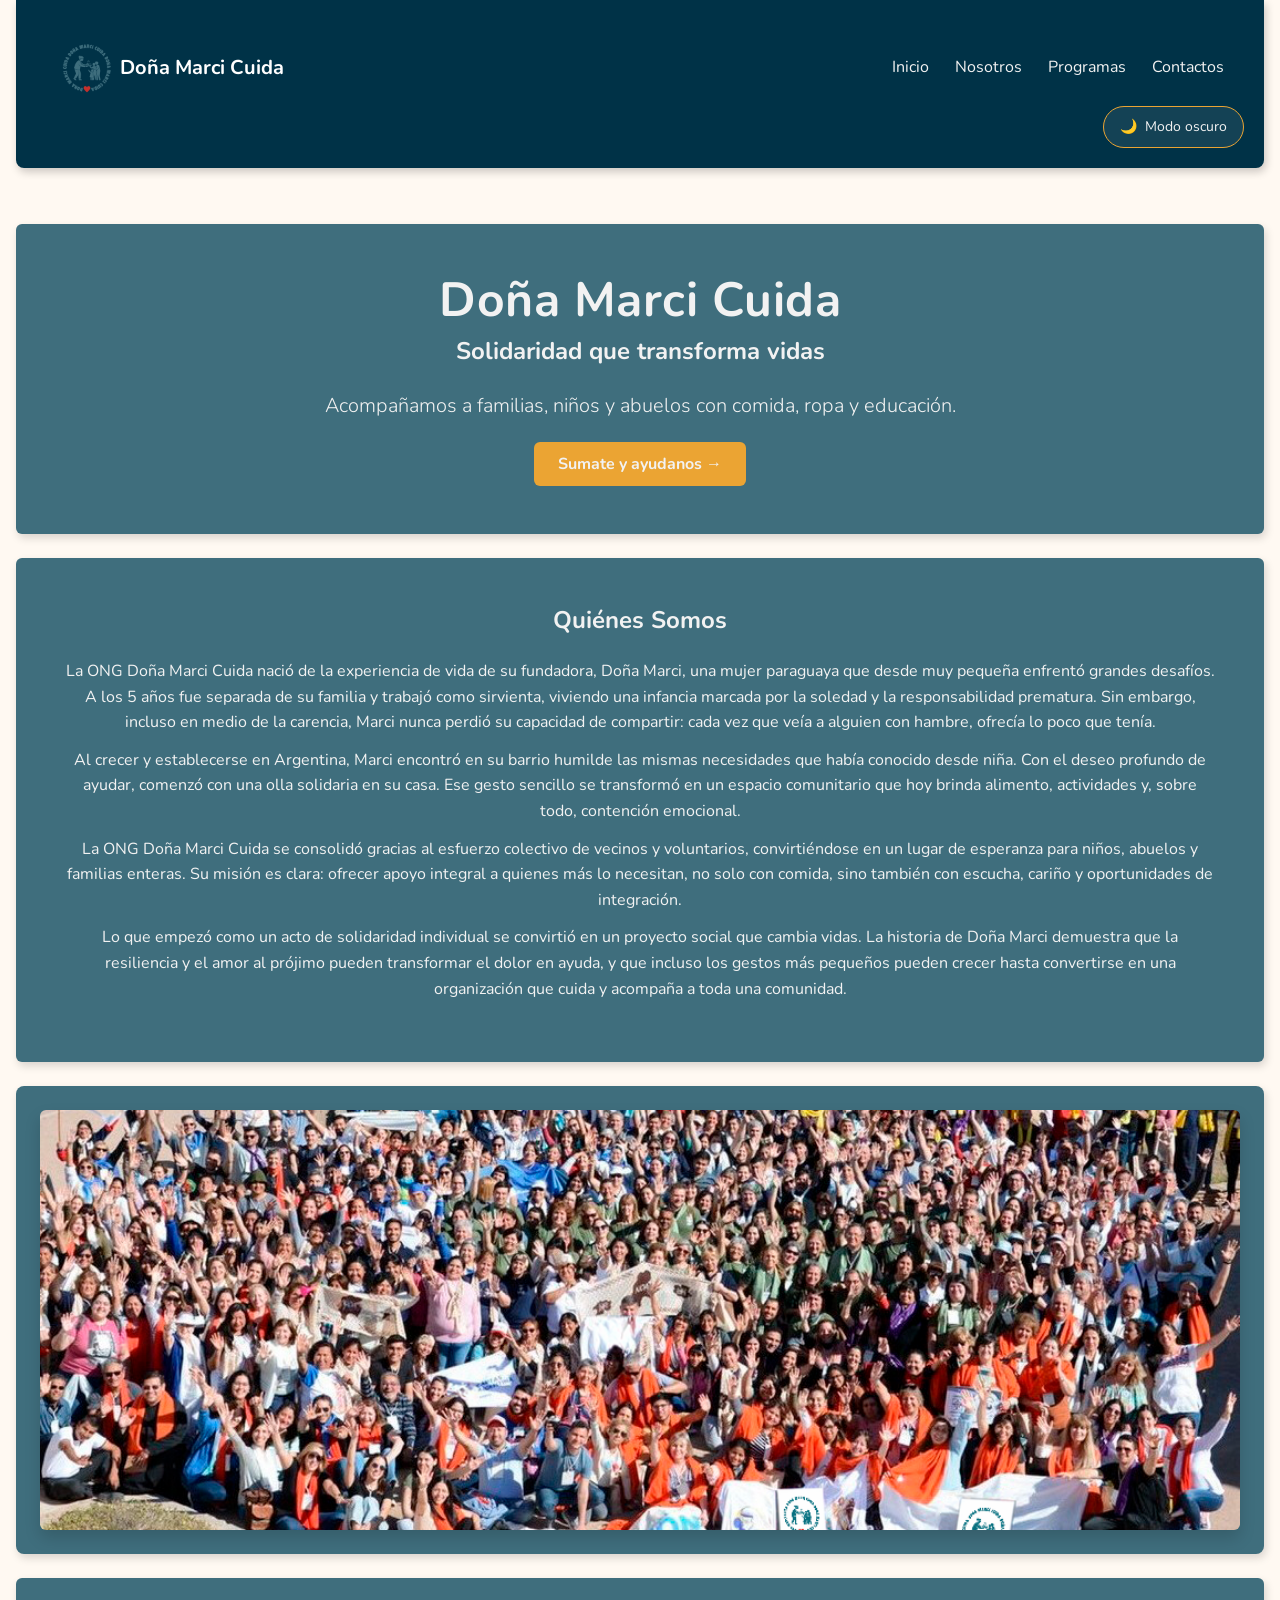
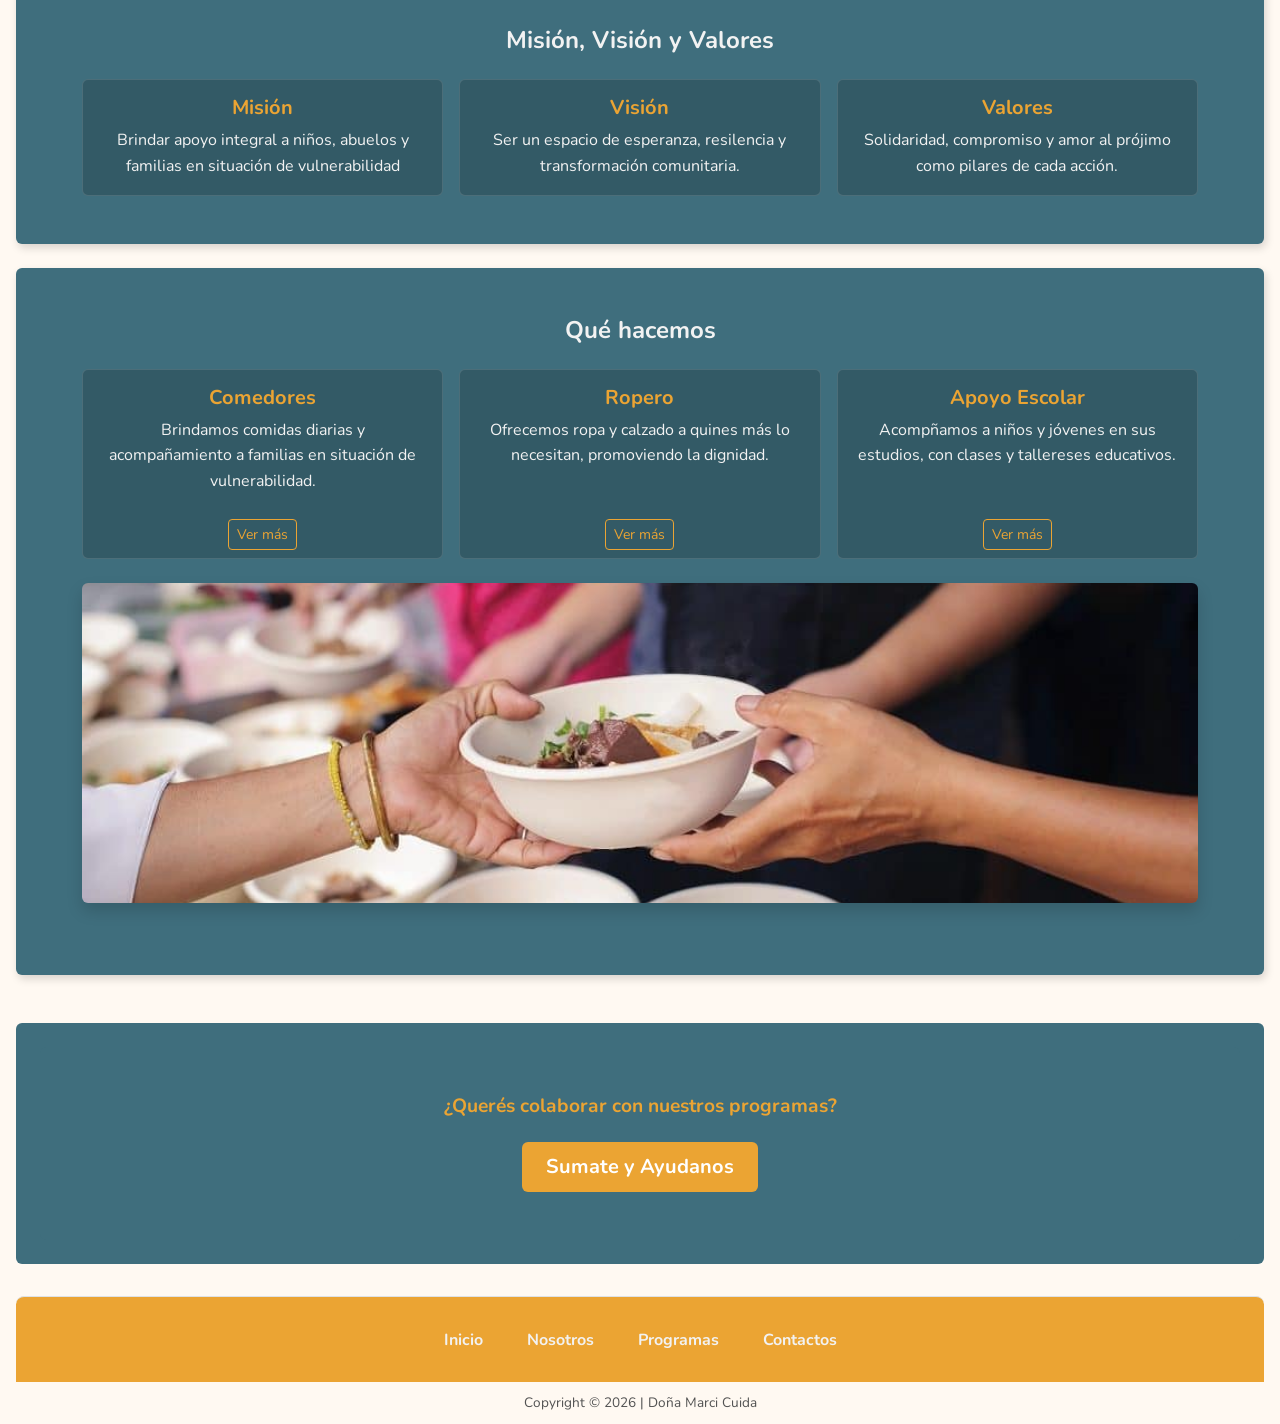
<file: index.html>
<!DOCTYPE html>
<html lang="es">
<head>
    <meta charset="UTF-8">
    <meta name="viewport" content="width=device-width, initial-scale=1.0">
    <title>Doña Marci Cuida</title>
    <link rel="preconnect" href="https://fonts.googleapis.com">
    <link rel="preconnect" href="https://fonts.gstatic.com" crossorigin>
    <link href="https://fonts.googleapis.com/css2?family=Nunito:ital,wght@0,200..1000;1,200..1000&display=swap" rel="stylesheet">
    <link rel="stylesheet" href="https://cdn.jsdelivr.net/npm/bootstrap@5.3.8/dist/css/bootstrap.min.css">
    <link rel="stylesheet" href="estilos/style.css">
</head>
<body>
    <header>
        <nav class="navbar navbar-expand-lg navbar-dark sticky-top">
            <div class="container-fluid">
            <!-- Logo -->
                <a class="navbar-brand d-flex align-items-center" href="index.html">
                <img src="Multimedia/Imagenes/Doña-Marci-Cuida.png" alt="Logo Doña Marci Cuida" width="50" height="50" class="me-2">
                    Doña Marci Cuida
                </a>

                <!-- Botón hamburguesa -->
                <button class="navbar-toggler" type="button" data-bs-toggle="collapse" data-bs-target="#menu" aria-controls="menu" aria-expanded="false" aria-label="Toggle navigation">
                    <span class="navbar-toggler-icon"></span>
                </button>

                <!-- Links del menú -->
                <div class="collapse navbar-collapse" id="menu">
                    <ul class="navbar-nav ms-auto">
                        <li class="nav-item"><a class="nav-link" href="index.html">Inicio</a></li>
                        <li class="nav-item"><a class="nav-link" href="nosotros.html">Nosotros</a></li>
                        <li class="nav-item"><a class="nav-link" href="programas.html">Programas</a></li>
                        <li class="nav-item"><a class="nav-link" href="contacto.html">Contactos</a></li>
                    </ul>
                </div>
            </div>
        </nav>
     <!-- boton modo oscuro -->
        <button id="boton-modo-oscuro" class="btn-tema">
          <span class="icono">🌙</span>
          <span class="texto">Modo oscuro</span>
        </button>   
    </header>


    <main>
        <!-- Banner -->
        <section class="p-5 mb-4 rounded text-center">
            <h1 class="display-5 fw-bold">Doña Marci Cuida </h1>
            <h2>Solidaridad que transforma vidas</h2>
            <p class="lead">Acompañamos a familias, niños y abuelos con comida, ropa y educación.</p>
            <a href="contacto.html" class="btn btn-donar mt-2">Sumate y ayudanos →</a>
        </section>

        <!-- Quienes Somos -->
        <section class="p-5 mb-4 rounded text-center">
            <h2>Quiénes Somos </h2>
            <p>La ONG Doña Marci Cuida nació de la experiencia de vida de su fundadora, Doña Marci, una mujer paraguaya que desde muy pequeña enfrentó grandes desafíos. A los 5 años fue separada de su familia y trabajó como sirvienta, viviendo una infancia marcada por la soledad y la responsabilidad prematura. Sin embargo, incluso en medio de la carencia, Marci nunca perdió su capacidad de compartir: cada vez que veía a alguien con hambre, ofrecía lo poco que tenía.</p>
            <p>Al crecer y establecerse en Argentina, Marci encontró en su barrio humilde las mismas necesidades que había conocido desde niña. Con el deseo profundo de ayudar, comenzó con una olla solidaria en su casa. Ese gesto sencillo se transformó en un espacio comunitario que hoy brinda alimento, actividades y, sobre todo, contención emocional.</p>
            <p>La ONG Doña Marci Cuida se consolidó gracias al esfuerzo colectivo de vecinos y voluntarios, convirtiéndose en un lugar de esperanza para niños, abuelos y familias enteras. Su misión es clara: ofrecer apoyo integral a quienes más lo necesitan, no solo con comida, sino también con escucha, cariño y oportunidades de integración.</p>
            <p>Lo que empezó como un acto de solidaridad individual se convirtió en un proyecto social que cambia vidas. La historia de Doña Marci demuestra que la resiliencia y el amor al prójimo pueden transformar el dolor en ayuda, y que incluso los gestos más pequeños pueden crecer hasta convertirse en una organización que cuida y acompaña a toda una comunidad.</p>
        </section>

        <!-- Imagen de Grupo DMC -->
        <section class="foto-ong text-center my-4">
            <img src="Multimedia/Imagenes/foto-grupal-ong.png" alt="Grupo de la ONG Doña Marci Cuida" class="foto-grupal img-fluid rounded">
        </section>
        
        <!-- Valores -->
        <section class="p-5 mb-4 rounded text-center">
            <h2 class="text-center mb-4">Misión, Visión y Valores</h2>
            <div class="container">
                <div class="row row-cols-1 row-cols-md-3 g-3">
                    <div class="col">
                        <div class="card h-100 card-ong text-center">
                            <div class="card-body">
                                <h3 class="card-title h5">Misión</h3>
                                <p class="card-text">Brindar apoyo integral a niños, abuelos y familias en situación de vulnerabilidad</p>
                            </div>
                        </div>
                    </div>
                    <div class="col">
                        <div class="card h-100 card-ong text-center">
                            <div class="card-body">
                                <h3 class="card-title h5">Visión</h3>
                                <p class="card-text">Ser un espacio de esperanza, resilencia y transformación comunitaria.</p>
                            </div>
                        </div>
                    </div>
                    <div class="col">
                        <div class="card h-100 card-ong text-center">
                            <div class="card-body">
                                <h3 class="card-title h5">Valores</h3>
                                <p class="card-text">Solidaridad, compromiso y amor al prójimo como pilares de cada acción.</p>
                            </div>
                        </div>      
                    </div>
                </div>
            </div>
        </section>

        <!-- Programas -->
        <section class="p-5 mb-4 rounded text-center">
            <h2 class="text-center mb-4">Qué hacemos</h2>
            <div class="container">
                <div class="row row-cols-1 row-cols-md-3 g-3">
                    <div class="col">
                        <div class="card h-100 card-ong text-center">
                            <div class="card-body">
                                <h3 class="card-title h5"> Comedores</h3>
                                <p class="card-text">Brindamos comidas diarias y acompañamiento a familias en situación de vulnerabilidad.</p>
                            </div>
                            <div class="card-footer bg-transparent border-0">
                                <a href="programas.html#comedor" class="btn btn-outline-ong btn-sm">Ver más</a>
                            </div>
                        </div>
                    </div>
                    <div class="col">
                        <div class="card h-100 card-ong text-center">
                            <div class="card-body">
                                <h3 class="card-title h5">Ropero</h3>
                                <p class="card-text">Ofrecemos ropa y calzado a quines más lo necesitan, promoviendo la dignidad.</p>
                            </div>
                            <div class="card-footer bg-transparent border-0">
                                <a href="programas.html#ropero" class="btn btn-outline-ong btn-sm">Ver más</a>
                            </div>
                        </div>
                    </div>
                    <div class="col">
                        <div class="card h-100 card-ong text-center">
                            <div class="card-body">
                                <h3 class="card-title h5">Apoyo Escolar</h3>
                                <p class="card-text">Acompñamos a niños y jóvenes en sus estudios, con clases y tallereses educativos.</p>
                            </div>
                            <div class="card-footer bg-transparent border-0">
                                <a href="programas.html#estudio" class="btn btn-outline-ong btn-sm">Ver más</a>
                            </div>
                        </div>  
                    </div>
                </div>
                <!-- Imagen Comedor DMC -->
                <div class="foto-ong text-center my-4">
                    <img src="Multimedia/Imagenes/comedor-comunitario.jpg.jpeg" alt="Comedor de la ONG" class="foto-comedor img-fluid rounded">
                </div>
            </div>
        </section>
    </main>

    <!-- Aside -->
    <aside class="mb-4 p-4 rounded">
        <div class="aside-texto text-center p-5 rounded bg-dark text-white">
            <h2 class="mb-3 fw-bold">¿Querés colaborar con nuestros programas?</h2>
            <a href="contacto.html" class="btn btn-donar btn-lg fw-bold px-4 mt-2">Sumate y Ayudanos</a>
        </div>
     </aside>

     <!-- Footer -->
    <footer class="text-center py-3 border-top">
         <nav class="mb-2">
            <a href="index.html" class="mx-2">Inicio</a>
            <a href="nosotros.html" class="mx-2">Nosotros</a>
            <a href="programas.html" class="mx-2">Programas</a>
            <a href="contacto.html" class="mx-2" >Contactos</a>
         </nav>
    </footer>
    <address class="mb-0">
        <p class="mb-0">
            Copyright © 2026 | Doña Marci Cuida
        </p>
    </address>
<script src="https://cdn.jsdelivr.net/npm/bootstrap@5.3.8/dist/js/bootstrap.bundle.min.js"></script>
<script src="js/main.js"></script>
</body>
</html>
</file>
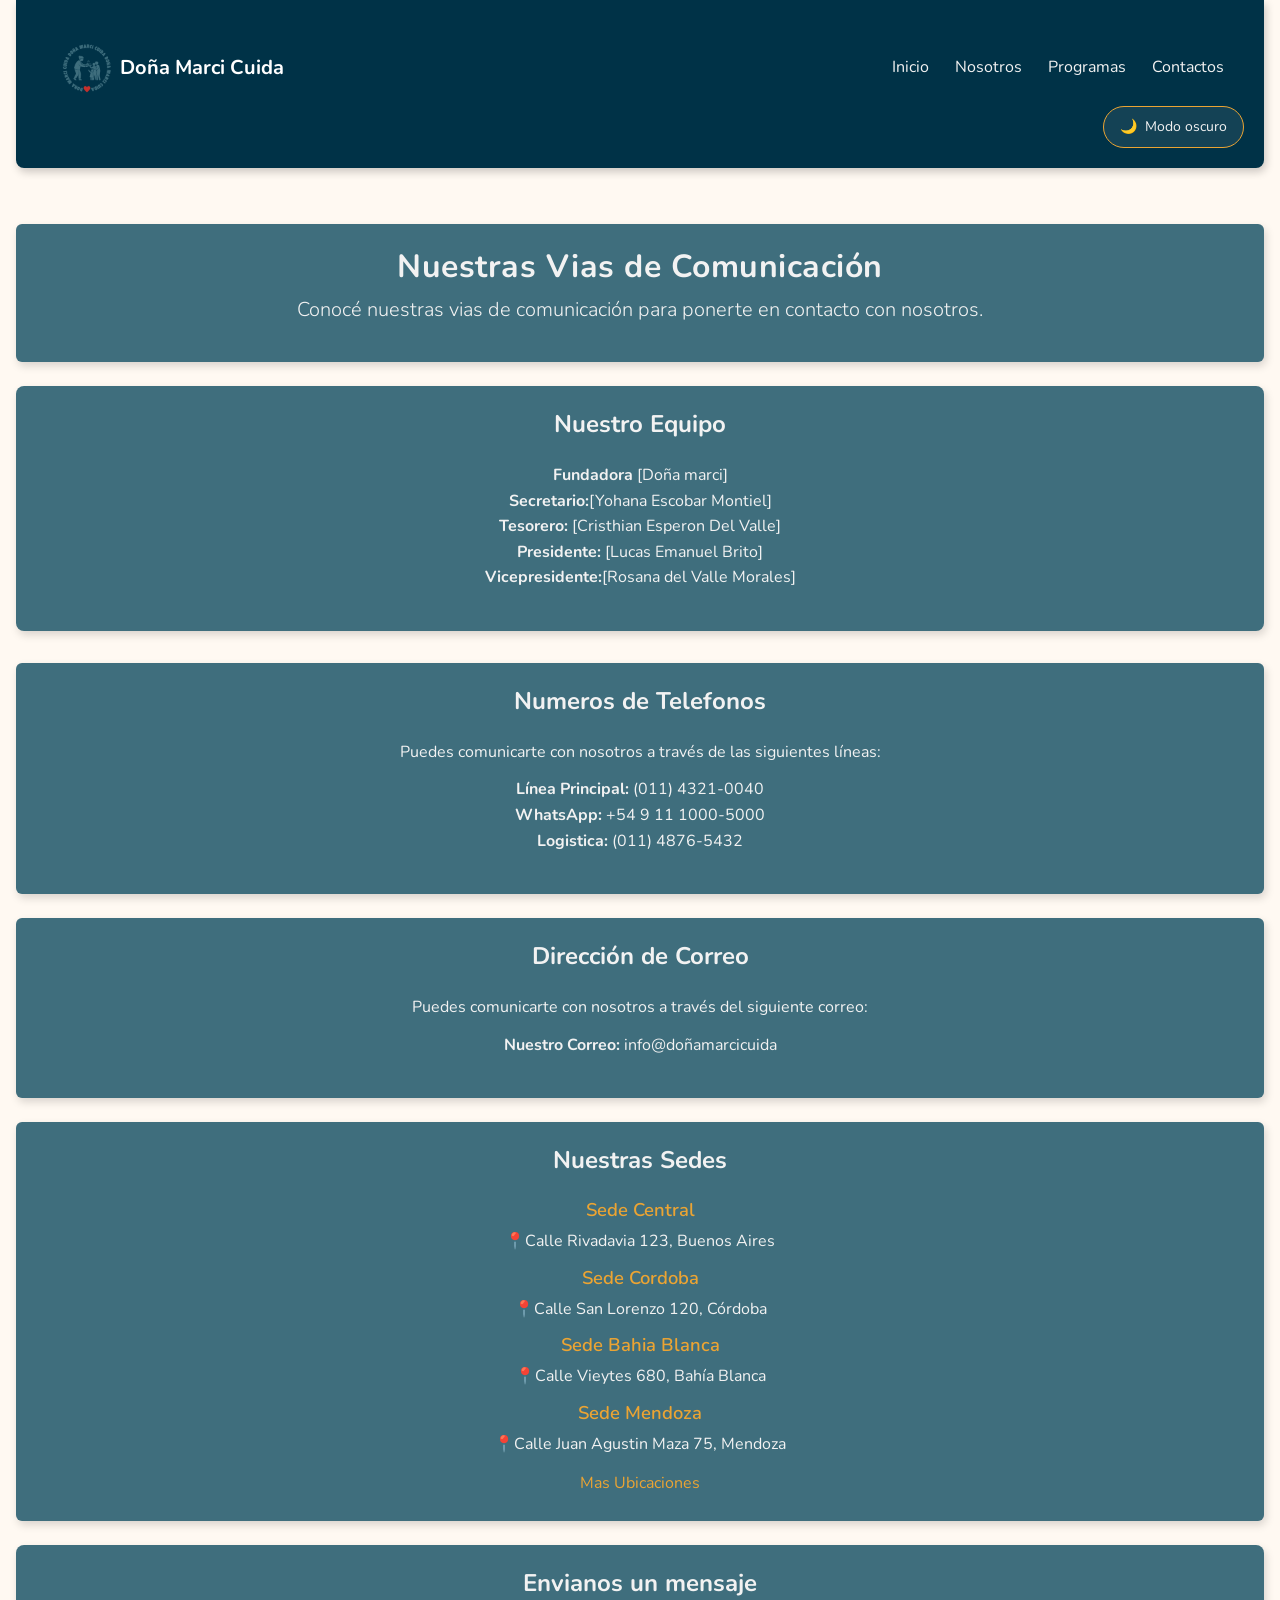
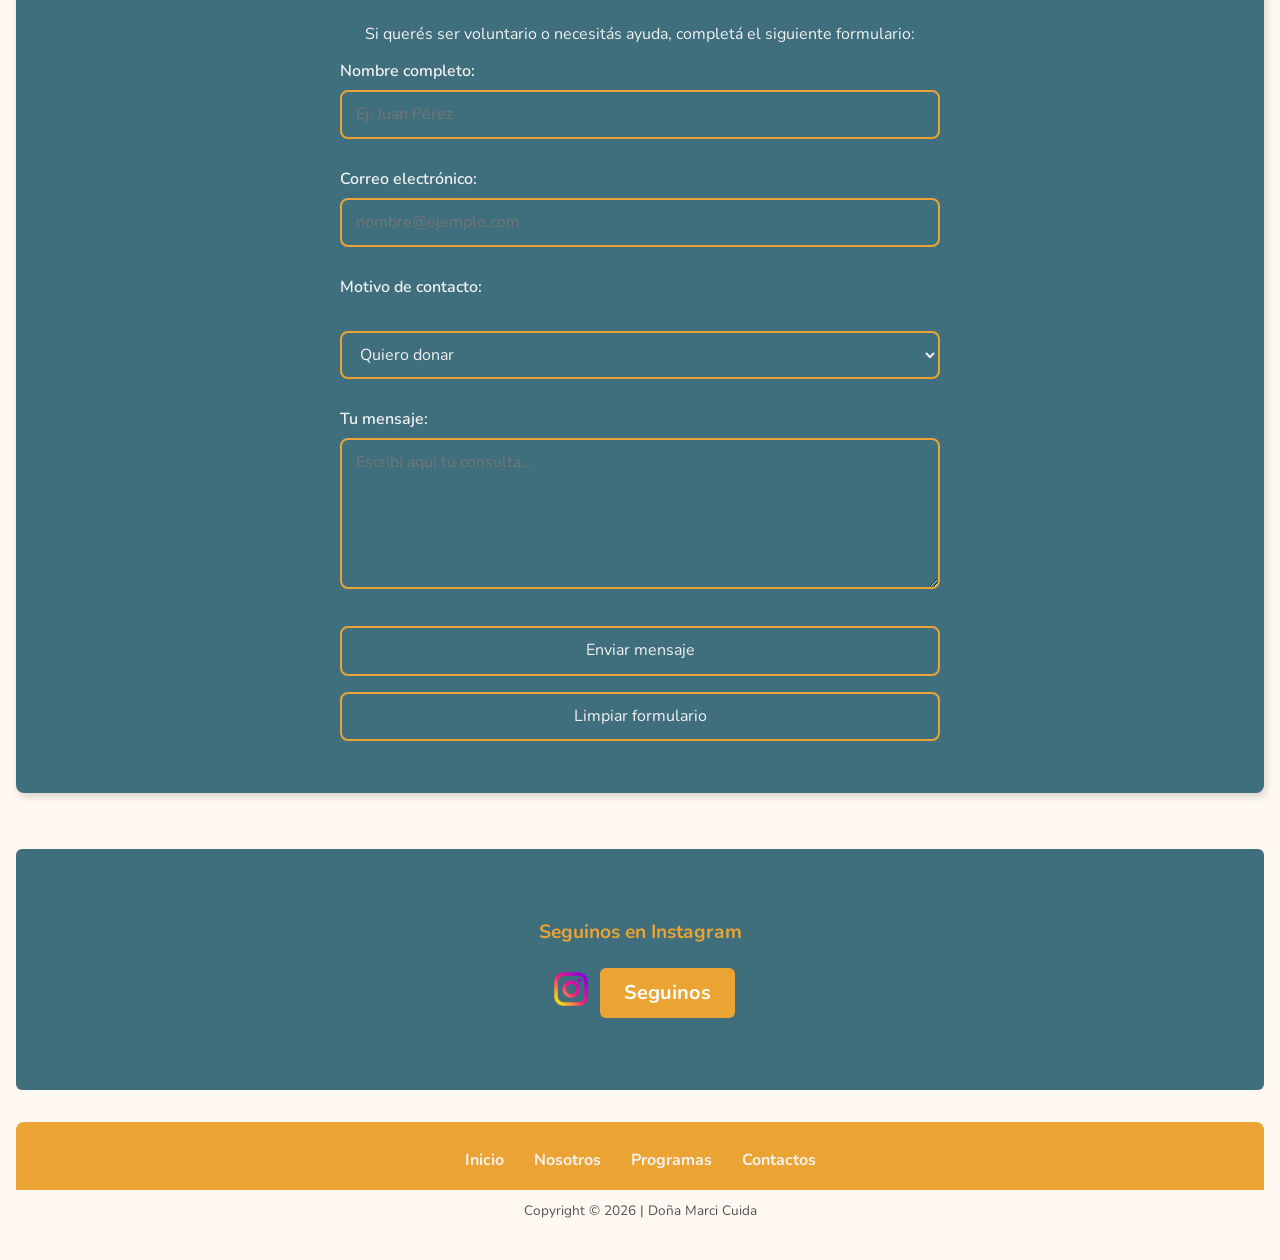
<file: contacto.html>
<!DOCTYPE html>
<html lang="es">
<head>
    <meta charset="UTF-8">
    <meta name="viewport" content="width=device-width, initial-scale=1.0">
    <title>Contactos</title>
    <link rel="preconnect" href="https://fonts.googleapis.com">
    <link rel="preconnect" href="https://fonts.gstatic.com" crossorigin>
    <link href="https://fonts.googleapis.com/css2?family=Nunito:ital,wght@0,200..1000;1,200..1000&display=swap" rel="stylesheet">
    <link rel="stylesheet" href="https://cdn.jsdelivr.net/npm/bootstrap@5.3.8/dist/css/bootstrap.min.css">
    <link rel="stylesheet" href="estilos/style.css">
</head>
<body>
    <header>
      <nav class="navbar navbar-expand-lg navbar-dark sticky-top">
            <div class="container-fluid">
            <!-- Logo -->
                <a class="navbar-brand d-flex align-items-center" href="index.html">
                <img src="Multimedia/Imagenes/Doña-Marci-Cuida.png" alt="Logo Doña Marci Cuida" width="50" height="50" class="me-2">
                    Doña Marci Cuida
                </a>

                <!-- Botón hamburguesa --> 
                <button class="navbar-toggler" type="button" data-bs-toggle="collapse" data-bs-target="#menu" aria-controls="menu" aria-expanded="false" aria-label="Toggle navigation">
                    <span class="navbar-toggler-icon"></span>
                </button>

                <!-- Links del menú -->
                <div class="collapse navbar-collapse" id="menu">
                    <ul class="navbar-nav ms-auto">
                        <li class="nav-item"><a class="nav-link" href="index.html">Inicio</a></li>
                        <li class="nav-item"><a class="nav-link" href="nosotros.html">Nosotros</a></li>
                        <li class="nav-item"><a class="nav-link" href="programas.html">Programas</a></li>
                        <li class="nav-item"><a class="nav-link" href="contacto.html">Contactos</a></li>
                    </ul>
                </div>
            </div>
        </nav>
        <!-- boton modo oscuro -->
        <button id="boton-modo-oscuro" class="btn-tema">
          <span class="icono">🌙</span>
          <span class="texto">Modo oscuro</span>
        </button> 
    </header>

    <main>
        <!-- Banner -->
        <section class="p-4 mb-4 rounded text-center">
            <h1 class="fw-bold">Nuestras Vias de Comunicación</h1>
            <p class="lead">Conocé nuestras vias de comunicación para ponerte en contacto con nosotros.</p>
        </section>

        <!-- Nuestro Equipo -->
        <section>
            <h2>Nuestro Equipo</h2>
            <ul>
                <li><strong>Fundadora</strong> [Doña marci]</li>
                <li><strong>Secretario:</strong>[Yohana Escobar Montiel]</li>
                <li><strong>Tesorero:</strong> [Cristhian Esperon Del Valle]</li>
                <li><strong>Presidente:</strong> [Lucas Emanuel Brito]</li>
                <li><strong>Vicepresidente:</strong>[Rosana del Valle Morales]</li>
            </ul>
        </section>

        <!-- Telefonos -->
        <section class="mb-4 p-4 rounded">
            <div class="container">
                <div class="row align-items-center g-4">
                    <div class="col-12">
                        <h2>Numeros de Telefonos</h2>
                        <p>Puedes comunicarte con nosotros a través de las siguientes líneas:</p>
                        <ul>
                            <li><strong>Línea Principal:</strong> <a href="tel:+541143210040">(011) 4321-0040</a></li>
                            <li><strong>WhatsApp:</strong> <a href="https://wa.me/5491110005000" target="_blank" rel="noopener noreferrer">+54 9 11 1000-5000</a></li>
                            <li><strong>Logistica:</strong> <a href="tel:+5401148765432">(011) 4876-5432</a></li>
                        </ul>
                    </div>
                </div>
            </div>
        </section>

        <!-- Correo Electronico -->
        <section class="mb-4 p-4 rounded" >
            <div class="container">
                <div class="row align-items-center g-4">
                    <div class="col-12">
                        <h2>Dirección de Correo</h2>
                        <p>Puedes comunicarte con nosotros a través del siguiente correo:</p>
                        <ul>
                            <li>
                                <strong>Nuestro Correo:</strong>
                                <a href="mailto:info@doñamarcicuida.com"> info@doñamarcicuida </a>
                            </li>
                        </ul>
                    </div>
                </div>
            </div>
        </section>

        <!-- Sedes y Ubicaciones -->
        <section class="mb-4 p-4 rounded" >
            <div class="container">
                <div class="row align-items-center g-4">
                    <div class="col-12">
                        <h2>Nuestras Sedes</h2>
                        <h3>Sede Central</h3>
                        <p>📍Calle Rivadavia 123, Buenos Aires</p>

                        <h3>Sede Cordoba</h3>
                        <p>📍Calle San Lorenzo 120, Córdoba</p>

                        <h3>Sede Bahia Blanca</h3>
                        <p>📍Calle Vieytes 680, Bahía Blanca</p>

                        <h3>Sede Mendoza</h3>
                        <p>📍Calle Juan Agustin Maza 75, Mendoza</p>

                        <a href="programas.html#ubicaciones" id="ubicacion-contenido">Mas Ubicaciones</a>
                    </div>
                </div>
            </div>
        </section>
         

    <!-- Formulario de Contacto -->
    <section class="col-12">
        <h2>Envianos un mensaje</h2>
        <p>Si querés ser voluntario o necesitás ayuda, completá el siguiente formulario:</p>
        
        <form action="#" method="post">
            <p>
                <label for="nombre">Nombre completo:</label>
                <input type="text" id="nombre" name="nombre" placeholder="Ej: Juan Pérez" required>
            </p>

            <p>
                <label for="email">Correo electrónico:</label>
                <input type="email" id="email" name="email" placeholder="nombre@ejemplo.com" required>
            </p>

            <p>
                <label for="motivo">Motivo de contacto:</label><br>
                <select id="motivo" name="motivo">
                    <option value="donacion">Quiero donar</option>
                    <option value="voluntario">Quiero ser voluntario</option>
                    <option value="ayuda">Necesito asistencia</option>
                    <option value="otro">Otro motivo</option>
                </select>
            </p>

            <p>
                <label for="mensaje">Tu mensaje:</label>
                <textarea id="mensaje" name="mensaje" rows="5" cols="40" placeholder="Escribí aquí tu consulta..." required></textarea>
            </p>

            <p>
                <input type="submit" value="Enviar mensaje">
                <input type="reset" value="Limpiar formulario">
            </p>
        </form>
    </section>
    </main>

    <!-- Aside -->
    <aside class="mb-4 p-4 rounded">
        <div class="aside-texto text-center p-5 rounded bg-dark text-white">
            <h2 class="mb-3 fw-bold">Seguinos en Instagram</h2>
            <img src="Multimedia/Imagenes/logo-instagram.png" alt="logo de instagram">
            <a href="https://www.instagram.com/Do%C3%B1aMarciCuida-ong/" target="_blank" rel="noopener noreferrer" class="btn btn-donar btn-lg fw-bold px-4 mt-2">Seguinos</a>
        </div>
     </aside>

     <!-- Footer -->
    <footer>
        <nav>
            <ul>
                <li><a href="index.html" rel="noopener noreferrer">Inicio</a></li>
                <li><a href="nosotros.html" rel="noopener noreferrer">Nosotros</a></li>
                <li><a href="programas.html" rel="noopener noreferrer">Programas</a></li>
                <li><a href="contacto.html"  rel="noopener noreferrer">Contactos</a></li>
            </ul>
        </nav>
    </footer>
    <address>
        <p>
            Copyright © 2026 | Doña Marci Cuida
        </p>
    </address>
 <script src="https://cdn.jsdelivr.net/npm/bootstrap@5.3.8/dist/js/bootstrap.bundle.min.js"></script>
 <script src="js/main.js"></script>
</body>
</html>
</file>
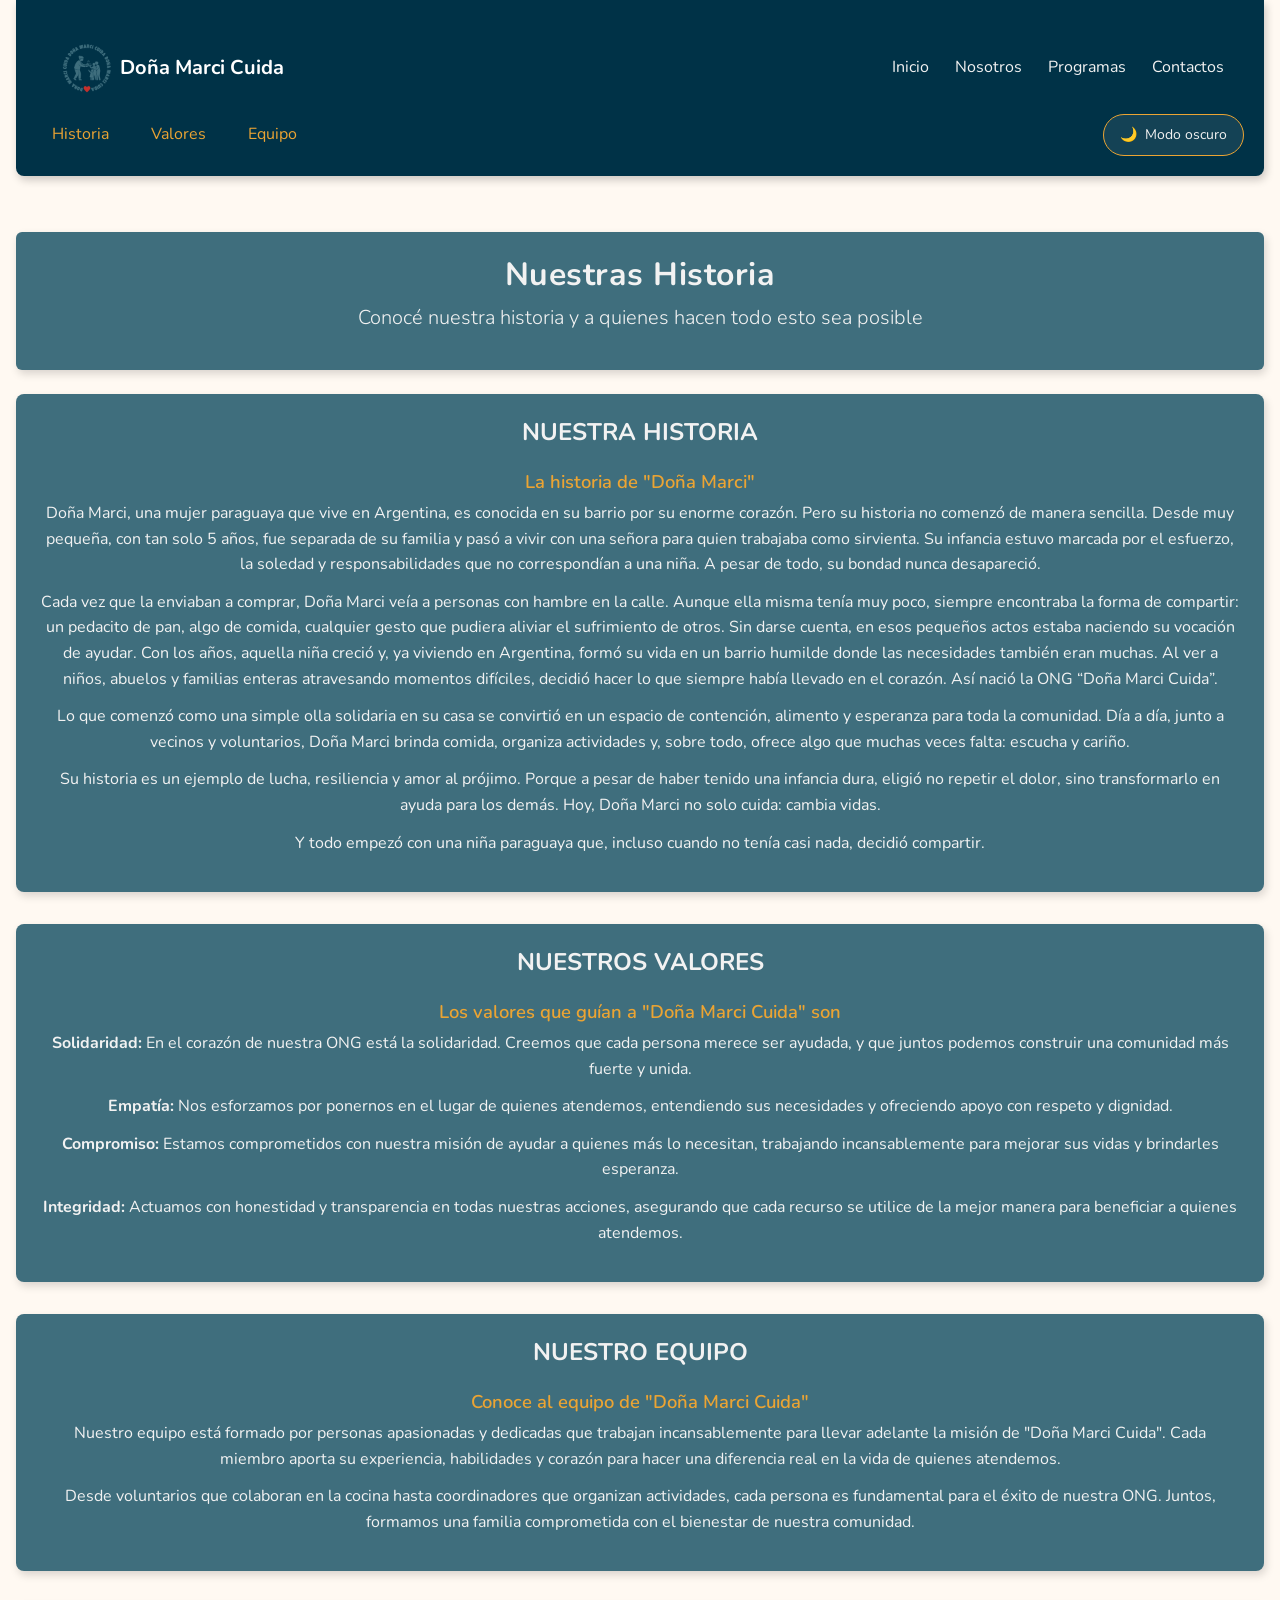
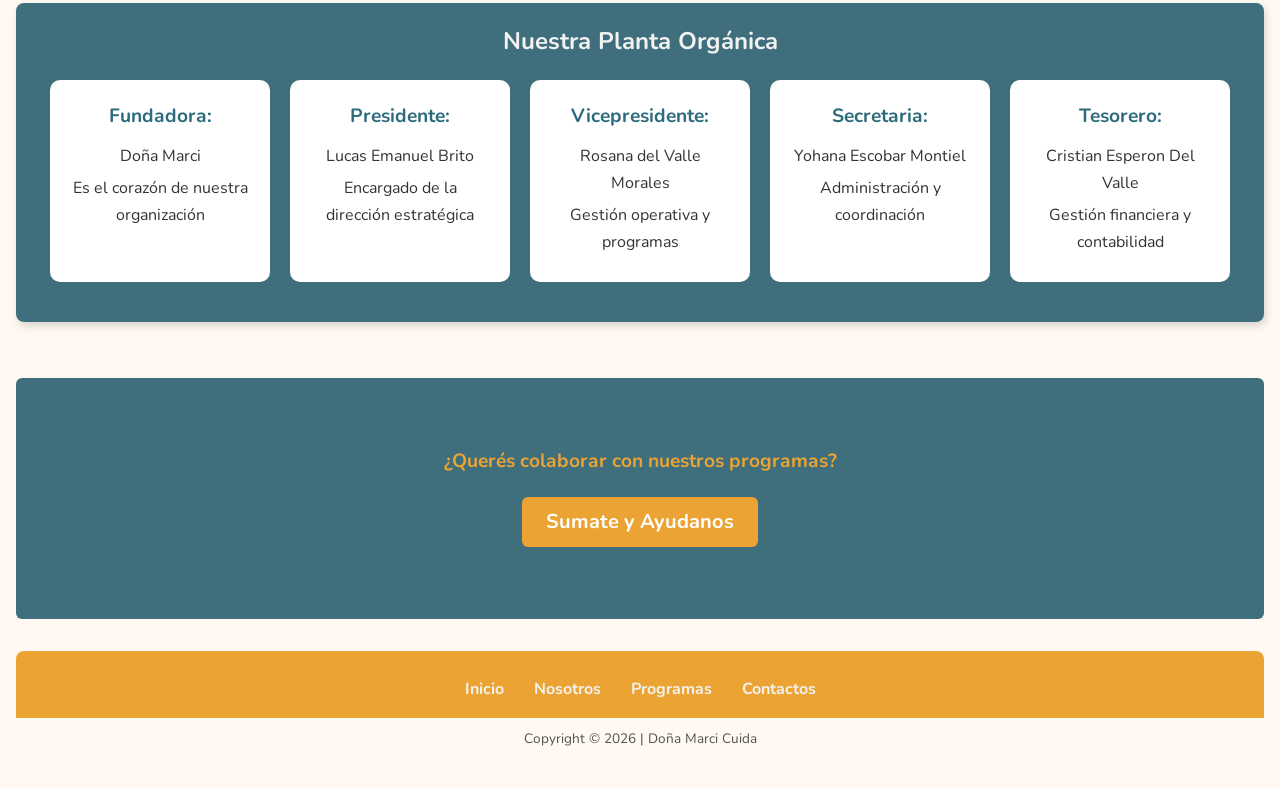
<file: nosotros.html>
<!DOCTYPE html>
<html lang="es">
<head>
    <meta charset="UTF-8">
    <meta name="viewport" content="width=device-width, initial-scale=1.0">
    <title>Nosotros</title>
    <link rel="preconnect" href="https://fonts.googleapis.com">
    <link rel="preconnect" href="https://fonts.gstatic.com" crossorigin>
    <link href="https://fonts.googleapis.com/css2?family=Nunito:ital,wght@0,200..1000;1,200..1000&display=swap" rel="stylesheet">
    <link rel="stylesheet" href="https://cdn.jsdelivr.net/npm/bootstrap@5.3.8/dist/css/bootstrap.min.css">
    <link rel="stylesheet" href="estilos/style.css">
</head>
<body>
    <header>
        <nav class="navbar navbar-expand-lg navbar-dark sticky-top">
            <div class="container-fluid">
            <!-- Logo -->
                <a class="navbar-brand d-flex align-items-center" href="index.html">
                <img src="Multimedia/Imagenes/Doña-Marci-Cuida.png" alt="Logo Doña Marci Cuida" width="50" height="50" class="me-2">
                    Doña Marci Cuida
                </a>

                <!-- Botón hamburguesa -->
                <button class="navbar-toggler" type="button" data-bs-toggle="collapse" data-bs-target="#menu" aria-controls="menu" aria-expanded="false" aria-label="Toggle navigation">
                    <span class="navbar-toggler-icon"></span>
                </button>

                <!-- Links del menú -->
                <div class="collapse navbar-collapse" id="menu">
                    <ul class="navbar-nav ms-auto">
                        <li class="nav-item"><a class="nav-link" href="index.html">Inicio</a></li>
                        <li class="nav-item"><a class="nav-link" href="nosotros.html">Nosotros</a></li>
                        <li class="nav-item"><a class="nav-link" href="programas.html">Programas</a></li>
                        <li class="nav-item"><a class="nav-link" href="contacto.html">Contactos</a></li>
                    </ul>
                </div>
            </div>
        </nav>

        <!-- Submenú específico de "Nosotros" -->
        <nav class="sub-menu mt-2">
            <ul class="nav justify-content-center">
                <li class="nav-item"><a class="nav-link" href="#historia">Historia</a></li>
                <li class="nav-item"><a class="nav-link" href="#valores">Valores</a></li>
                <li class="nav-item"><a class="nav-link" href="#equipo">Equipo</a></li>
            </ul>
              <!-- boton modo oscuro -->
        <button id="boton-modo-oscuro" class="btn-tema">
          <span class="icono">🌙</span>
          <span class="texto">Modo oscuro</span>
        </button> 
        </nav>
    </header>
    
    
    <main>
        <!-- Banner -->
        <section class="p-4 mb-4 rounded text-center">
            <h1 class="fw-bold">Nuestras Historia</h1>
            <p class="lead">Conocé nuestra historia y a quienes hacen todo esto sea posible</p>
        </section>
        
        <!-- Historia de DMC -->
        <section id="historia">
            <h2>NUESTRA HISTORIA</h2>
                <article>
                    <h3>
                        La historia de "Doña Marci"
                    </h3>
                    <p>
                    Doña Marci, una mujer paraguaya que vive en Argentina, es conocida en su barrio por su enorme corazón. Pero su historia no comenzó de manera sencilla. Desde muy pequeña, con tan solo 5 años, fue separada de su familia y pasó a vivir con una señora para quien trabajaba como sirvienta. Su infancia estuvo marcada por el esfuerzo, la soledad y responsabilidades que no correspondían a una niña.
                    A pesar de todo, su bondad nunca desapareció.
                    </p>
                    <p>
                    Cada vez que la enviaban a comprar, Doña Marci veía a personas con hambre en la calle. Aunque ella misma tenía muy poco, siempre encontraba la forma de compartir: un pedacito de pan, algo de comida, cualquier gesto que pudiera aliviar el sufrimiento de otros. Sin darse cuenta, en esos pequeños actos estaba naciendo su vocación de ayudar.
                    Con los años, aquella niña creció y, ya viviendo en Argentina, formó su vida en un barrio humilde donde las necesidades también eran muchas. Al ver a niños, abuelos y familias enteras atravesando momentos difíciles, decidió hacer lo que siempre había llevado en el corazón.
                    Así nació la ONG “Doña Marci Cuida”.
                    </p>
                    <p>
                    Lo que comenzó como una simple olla solidaria en su casa se convirtió en un espacio de contención, alimento y esperanza para toda la comunidad. Día a día, junto a vecinos y voluntarios, Doña Marci brinda comida, organiza actividades y, sobre todo, ofrece algo que muchas veces falta: escucha y cariño.
                    </p>
                    <p>
                    Su historia es un ejemplo de lucha, resiliencia y amor al prójimo. Porque a pesar de haber tenido una infancia dura, eligió no repetir el dolor, sino transformarlo en ayuda para los demás.
                    Hoy, Doña Marci no solo cuida: cambia vidas.
                    </p>
                    <p>
                    Y todo empezó con una niña paraguaya que, incluso cuando no tenía casi nada, decidió compartir.
                    </p>
                </article>
        </section>

        <!-- Valores de DMC -->
        <section id="valores">
            <h2>
                NUESTROS VALORES
            </h2>
            <h3>
                Los valores que guían a "Doña Marci Cuida" son
            </h3>
            <p>
                <strong>Solidaridad:</strong> En el corazón de nuestra ONG está la solidaridad. Creemos que cada persona merece ser ayudada, y que juntos podemos construir una comunidad más fuerte y unida.
            </p>
            <p>
                <strong>Empatía:</strong> Nos esforzamos por ponernos en el lugar de quienes atendemos, entendiendo sus necesidades y ofreciendo apoyo con respeto y dignidad.
            </p>
            <p>
                <strong>Compromiso:</strong> Estamos comprometidos con nuestra misión de ayudar a quienes más lo necesitan, trabajando incansablemente para mejorar sus vidas y brindarles esperanza.
            </p>
            <p>
                <strong>Integridad:</strong> Actuamos con honestidad y transparencia en todas nuestras acciones, asegurando que cada recurso se utilice de la mejor manera para beneficiar a quienes atendemos.
            </p>
        </section>

        <!-- Equipo de DMC -->
        <section id="equipo">
            <h2>
                NUESTRO EQUIPO
            </h2>
            <h3>
                Conoce al equipo de "Doña Marci Cuida"
            </h3>
            <p>
                Nuestro equipo está formado por personas apasionadas y dedicadas que trabajan incansablemente para llevar adelante la misión de "Doña Marci Cuida". Cada miembro aporta su experiencia, habilidades y corazón para hacer una diferencia real en la vida de quienes atendemos.
            </p>
            <p>
                Desde voluntarios que colaboran en la cocina hasta coordinadores que organizan actividades, cada persona es fundamental para el éxito de nuestra ONG. Juntos, formamos una familia comprometida con el bienestar de nuestra comunidad.
            </p>
        </section>

        <!-- dl de equipo DMC -->
        <section class="nosotros dl">
            <h2>
                Nuestra Planta Orgánica
            </h2>
            <dl>
                <div class="nosotros_carta">
                    <dt>Fundadora:</dt>
                    <dd>Doña Marci</dd>
                    <dd>Es el corazón de nuestra organización</dd>
                </div>

                <div class="nosotros_carta">
                    <dt>Presidente:</dt>
                    <dd>Lucas Emanuel Brito</dd>
                    <dd>Encargado de la dirección estratégica</dd>
                </div>

                <div class="nosotros_carta">
                    <dt>Vicepresidente:</dt>
                    <dd>Rosana del Valle Morales</dd>
                    <dd>Gestión operativa y programas</dd>
                </div>

                <div class="nosotros_carta">
                    <dt>Secretaria:</dt>
                    <dd>Yohana Escobar Montiel</dd>
                    <dd>Administración y coordinación</dd>
                </div>

                <div class="nosotros_carta">
                    <dt>Tesorero:</dt>
                    <dd>Cristian Esperon Del Valle</dd>
                    <dd>Gestión financiera y contabilidad</dd>
                </div>
            </dl>
        </section>
    </main>

    <!-- Aside -->
    <aside class="mb-4 p-4 rounded">
        <div class="aside-texto text-center p-5 rounded bg-dark text-white">
            <h2 class="mb-3 fw-bold">¿Querés colaborar con nuestros programas?</h2>
            <a href="contacto.html" class="btn btn-donar btn-lg fw-bold px-4 mt-2">Sumate y Ayudanos</a>
        </div>
     </aside>

     <!-- Footer -->
    <footer>
        <nav>
            <ul>
                <li><a href="index.html" rel="noopener noreferrer">Inicio</a></li>
                <li><a href="nosotros.html" rel="noopener noreferrer">Nosotros</a></li>
                <li><a href="programas.html" rel="noopener noreferrer">Programas</a></li>
                <li><a href="contacto.html"  rel="noopener noreferrer">Contactos</a></li>
            </ul>
        </nav>
    </footer>
    <address>
        <p>
            Copyright © 2026 | Doña Marci Cuida
        </p>
    </address>
    <script src="https://cdn.jsdelivr.net/npm/bootstrap@5.3.2/dist/js/bootstrap.bundle.min.js"></script>
    <script src="js/main.js"></script>
</body>
</html>
</file>
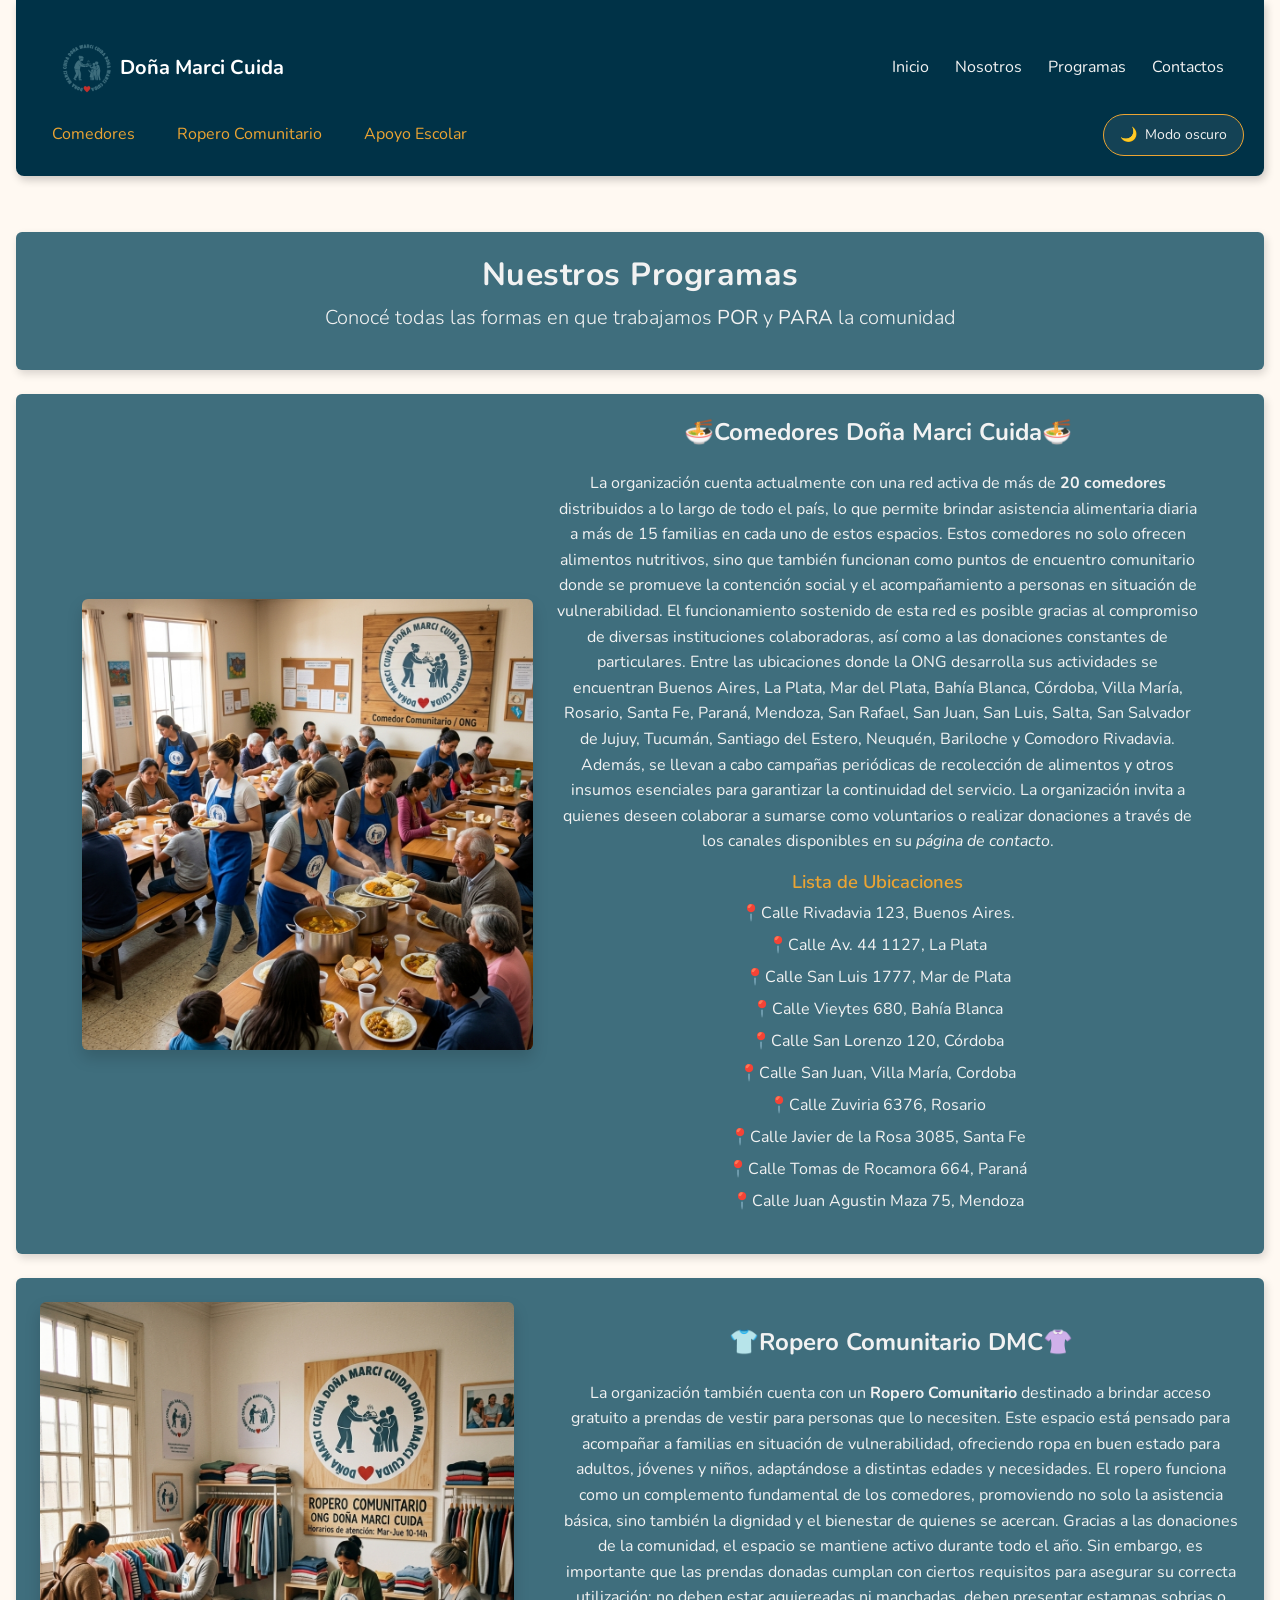
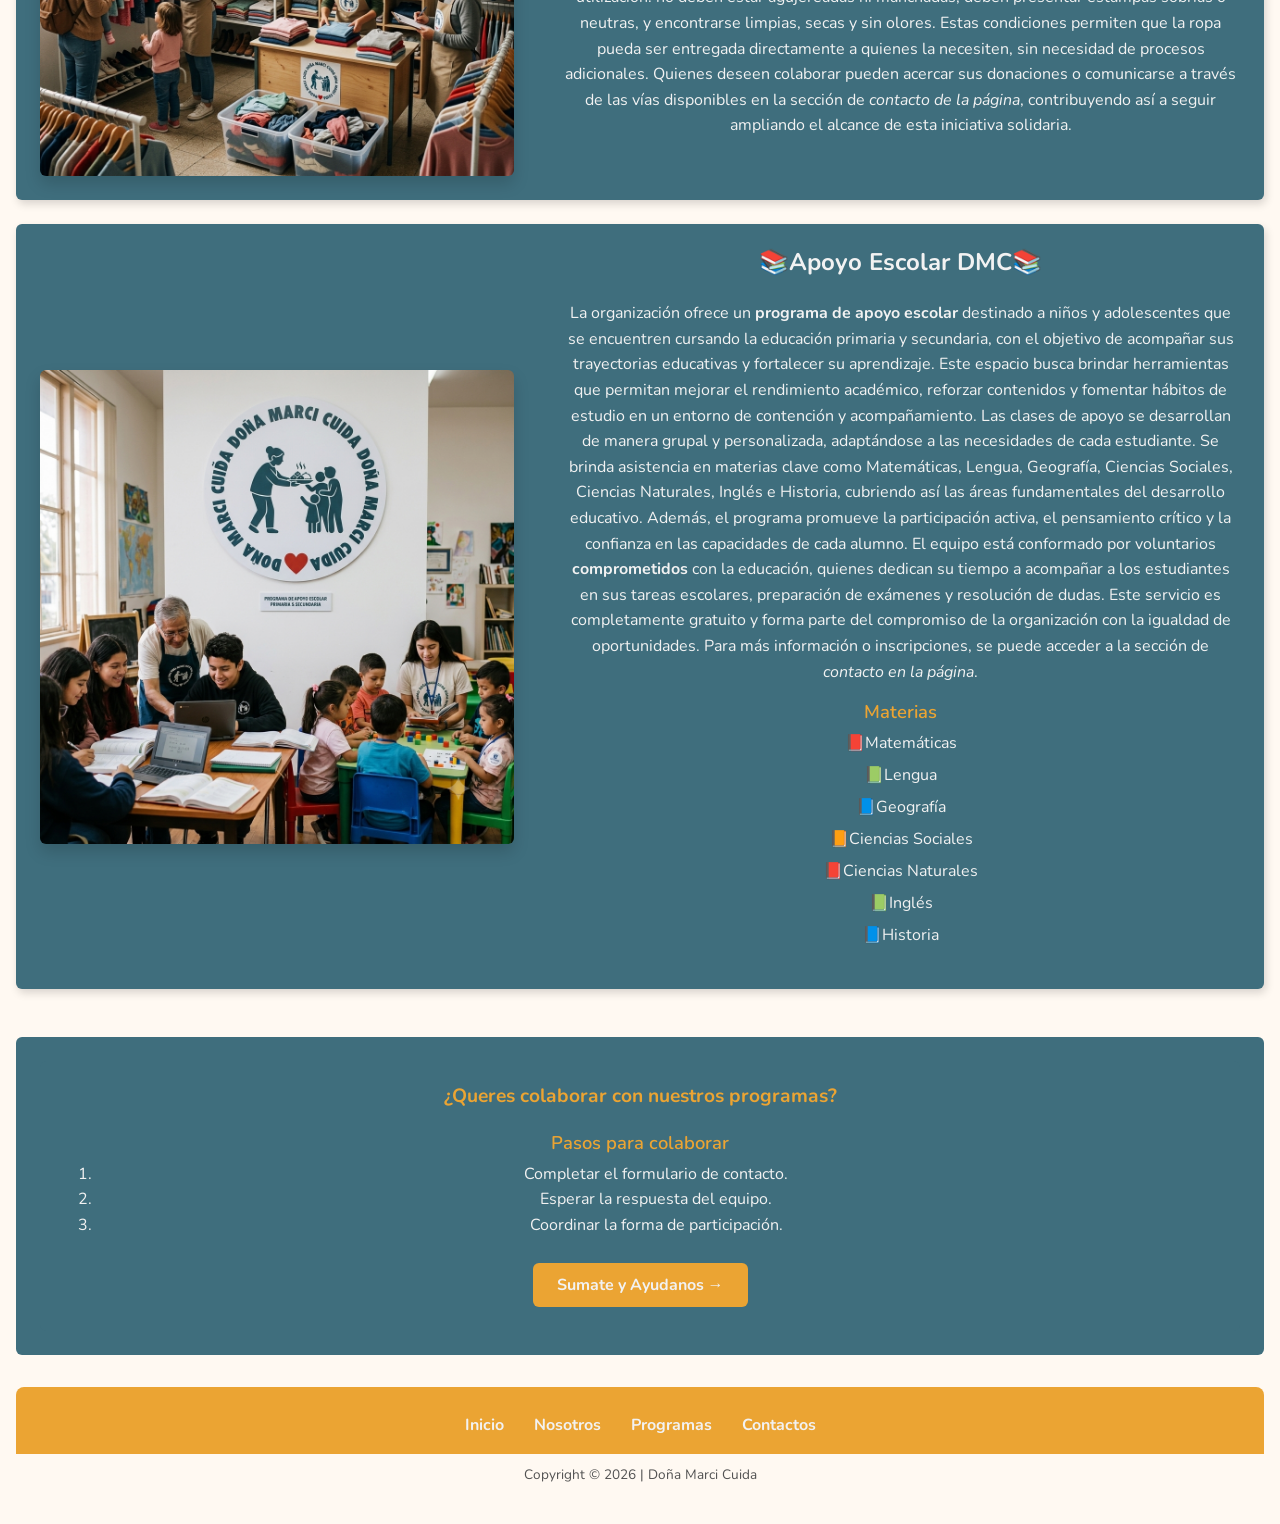
<file: programas.html>
<!DOCTYPE html>
<html lang="es">
<head>
    <meta charset="UTF-8">
    <meta name="viewport" content="width=device-width, initial-scale=1.0">
    <title>Nuestros Programas</title>
    <link rel="preconnect" href="https://fonts.googleapis.com">
    <link rel="preconnect" href="https://fonts.gstatic.com" crossorigin>
    <link href="https://fonts.googleapis.com/css2?family=Nunito:ital,wght@0,200..1000;1,200..1000&display=swap" rel="stylesheet">
    <link rel="stylesheet" href="https://cdn.jsdelivr.net/npm/bootstrap@5.3.8/dist/css/bootstrap.min.css">
    <link rel="stylesheet" href="estilos/style.css">
</head>
<body>
    <header>
        <nav class="navbar navbar-expand-lg navbar-dark sticky-top">
            <div class="container-fluid">
            <!-- Logo -->
                <a class="navbar-brand d-flex align-items-center" href="index.html">
                <img src="Multimedia/Imagenes/Doña-Marci-Cuida.png" alt="Logo Doña Marci Cuida" width="50" height="50" class="me-2">
                    Doña Marci Cuida
                </a>

                <!-- Botón hamburguesa -->
                <button class="navbar-toggler" type="button" data-bs-toggle="collapse" data-bs-target="#menu" aria-controls="menu" aria-expanded="false" aria-label="Toggle navigation">
                    <span class="navbar-toggler-icon"></span>
                </button>

                <!-- Links del menú -->
                <div class="collapse navbar-collapse" id="menu">
                    <ul class="navbar-nav ms-auto">
                        <li class="nav-item"><a class="nav-link" href="index.html">Inicio</a></li>
                        <li class="nav-item"><a class="nav-link" href="nosotros.html">Nosotros</a></li>
                        <li class="nav-item"><a class="nav-link" href="programas.html">Programas</a></li>
                        <li class="nav-item"><a class="nav-link" href="contacto.html">Contactos</a></li>
                    </ul>
                </div>
            </div>
        </nav>

        <!-- Submenú específico de "Programas" -->
        <nav class="sub-menu mt-2">
            <ul class="nav justify-content-center">
                <li class="nav-item"><a class="nav-link" href="#comedor">Comedores</a></li>
                <li class="nav-item"><a class="nav-link" href="#ropero">Ropero Comunitario</a></li>
                <li class="nav-item"><a class="nav-link" href="#estudio">Apoyo Escolar</a></li>
            </ul>
            <!-- boton modo oscuro -->
        <button id="boton-modo-oscuro" class="btn-tema">
          <span class="icono">🌙</span>
          <span class="texto">Modo oscuro</span>
        </button> 
        </nav>
    </header>


    <main>
        <!-- Banner -->
        <section class="p-4 mb-4 rounded text-center">
            <h1 class="fw-bold">Nuestros Programas</h1>
            <p class="lead">Conocé todas las formas en que trabajamos <strong>POR</strong> y <strong>PARA</strong> la comunidad</p>
        </section>

        <!-- Programa Comedor -->
        <section class="mb-4 p-4 rounded" id="comedor">
            <div class="container">
                <div class="row align-items-center g-4">
                    <div class="col-12 col-md-5">
                        <img src="Multimedia/Imagenes/Comedor-Comunitario-Programa.png" alt="foto de unos de los comedores comunitario de Doña Marci Cuida" class="img-fluid rounded shadow">
                    </div>
                    <div class="col-12 col-md-7">
                        <h2>🍜Comedores Doña Marci Cuida🍜</h2>
                        <p>
                            La organización cuenta actualmente con una red activa de más de <strong>20 comedores</strong> distribuidos a lo largo de todo el país, lo que permite brindar asistencia alimentaria diaria a más de 15 familias en cada uno de estos espacios. Estos comedores no solo ofrecen alimentos nutritivos, sino que también funcionan como puntos de encuentro comunitario donde se promueve la contención social y el acompañamiento a personas en situación de vulnerabilidad. El funcionamiento sostenido de esta red es posible gracias al compromiso de diversas instituciones colaboradoras, así como a las donaciones constantes de particulares. Entre las ubicaciones donde la ONG desarrolla sus actividades se encuentran Buenos Aires, La Plata, Mar del Plata, Bahía Blanca, Córdoba, Villa María, Rosario, Santa Fe, Paraná, Mendoza, San Rafael, San Juan, San Luis, Salta, San Salvador de Jujuy, Tucumán, Santiago del Estero, Neuquén, Bariloche y Comodoro Rivadavia. Además, se llevan a cabo campañas periódicas de recolección de alimentos y otros insumos esenciales para garantizar la continuidad del servicio. La organización invita a quienes deseen colaborar a sumarse como voluntarios o realizar donaciones a través de los canales disponibles en su <em>página de contacto</em>.
                        </p>
                        <h3 class="mt-3" id="ubicaciones">Lista de Ubicaciones</h3>
                        <ul class="lista-programas">
                            <li>📍Calle Rivadavia 123, Buenos Aires.</li>
                            <li>📍Calle Av. 44 1127, La Plata</li>
                            <li>📍Calle San Luis 1777, Mar de Plata</li>
                            <li>📍Calle Vieytes 680, Bahía Blanca</li>
                            <li>📍Calle San Lorenzo 120, Córdoba</li>
                            <li>📍Calle San Juan, Villa María, Cordoba</li>
                            <li>📍Calle Zuviria 6376, Rosario</li>
                            <li>📍Calle Javier de la Rosa 3085, Santa Fe</li>
                            <li>📍Calle Tomas de Rocamora 664, Paraná</li>
                            <li>📍Calle Juan Agustin Maza 75, Mendoza</li>
                        </ul>
                    </div>
                </div>
            </div> 
        </section>

        <!-- Programa Ropero -->
        <section class="seccion" id="ropero">
            <div class="row">
                <div class="programas-img">
                    <img src="Multimedia/Imagenes/Ropero-Comunitario.png" alt="foto del ropero comunitario Doña Marci Cuida" class="img-fluid rounded shadow">
                </div>
                <div class="programas-texto">
                    <h2>👕Ropero Comunitario DMC👚</h2>
                    <p>La organización también cuenta con un <strong>Ropero Comunitario</strong> destinado a brindar acceso gratuito a prendas de vestir para personas que lo necesiten. Este espacio está pensado para acompañar a familias en situación de vulnerabilidad, ofreciendo ropa en buen estado para adultos, jóvenes y niños, adaptándose a distintas edades y necesidades. El ropero funciona como un complemento fundamental de los comedores, promoviendo no solo la asistencia básica, sino también la dignidad y el bienestar de quienes se acercan.
                    Gracias a las donaciones de la comunidad, el espacio se mantiene activo durante todo el año. Sin embargo, es importante que las prendas donadas cumplan con ciertos requisitos para asegurar su correcta utilización: no deben estar agujereadas ni manchadas, deben presentar estampas sobrias o neutras, y encontrarse limpias, secas y sin olores. Estas condiciones permiten que la ropa pueda ser entregada directamente a quienes la necesiten, sin necesidad de procesos adicionales.
                    Quienes deseen colaborar pueden acercar sus donaciones o comunicarse a través de las vías disponibles en la sección de <em>contacto de la página</em>, contribuyendo así a seguir ampliando el alcance de esta iniciativa solidaria.</p>
                </div>
            </div>
        </section>

        <!-- Programa Apoyo Escolar -->
        <section class="seccion" id="estudio">
            <div class="row">
                <div class="programas-img">
                    <img src="Multimedia/Imagenes/Apoyo-Escolar.png" alt="foto de niños participando del programa apoyo escolar" class="img-fluid rounded shadow">
                </div>
                <div class="programas-texto">
                    <h2>📚Apoyo Escolar DMC📚</h2>
                    <p>La organización ofrece un <strong>programa de apoyo escolar</strong> destinado a niños y adolescentes que se encuentren cursando la educación primaria y secundaria, con el objetivo de acompañar sus trayectorias educativas y fortalecer su aprendizaje. Este espacio busca brindar herramientas que permitan mejorar el rendimiento académico, reforzar contenidos y fomentar hábitos de estudio en un entorno de contención y acompañamiento.
                    Las clases de apoyo se desarrollan de manera grupal y personalizada, adaptándose a las necesidades de cada estudiante. Se brinda asistencia en materias clave como Matemáticas, Lengua, Geografía, Ciencias Sociales, Ciencias Naturales, Inglés e Historia, cubriendo así las áreas fundamentales del desarrollo educativo. Además, el programa promueve la participación activa, el pensamiento crítico y la confianza en las capacidades de cada alumno.
                    El equipo está conformado por voluntarios <strong>comprometidos</strong> con la educación, quienes dedican su tiempo a acompañar a los estudiantes en sus tareas escolares, preparación de exámenes y resolución de dudas. Este servicio es completamente gratuito y forma parte del compromiso de la organización con la igualdad de oportunidades. Para más información o inscripciones, se puede acceder a la sección de <em>contacto en la página</em>.</p>
                    <h3 class="mt-3">Materias</h3>
                    <ul class="lista-programas">
                        <li>📕Matemáticas</li>
                        <li>📗Lengua</li>
                        <li>📘Geografía</li>
                        <li>📙Ciencias Sociales</li>
                        <li>📕Ciencias Naturales</li>
                        <li>📗Inglés</li>
                        <li>📘Historia</li>
                    </ul>
                </div>
            </div>
        </section>
    </main>

    <!-- Aside -->
    <aside class="mb-4 p-4 rounded">
        <div class="aside-texto text-center p-4 rounded">
            <h2>¿Queres colaborar con nuestros programas?</h2>
            <h3>Pasos para colaborar</h3>
            <ol>
                <li>Completar el formulario de contacto.</li>
                <li>Esperar la respuesta del equipo.</li>
                <li>Coordinar la forma de participación.</li>
            </ol>
            <a href="contacto.html" class="btn btn-donar mt-2">Sumate y Ayudanos →
            </a>
        </div>
    </aside>

    <!-- Footer -->
    <footer>
        <nav>
            <ul>
                <li><a href="index.html" rel="noopener noreferrer">Inicio</a></li>
                <li><a href="nosotros.html" rel="noopener noreferrer">Nosotros</a></li>
                <li><a href="programas.html" rel="noopener noreferrer">Programas</a></li>
                <li><a href="contacto.html"  rel="noopener noreferrer">Contactos</a></li>
            </ul>
        </nav>
    </footer>
    <address>
        <p>
            Copyright © 2026 | Doña Marci Cuida
        </p>
    </address>
    <script src="https://cdn.jsdelivr.net/npm/bootstrap@5.3.8/dist/js/bootstrap.bundle.min.js"></script>
    <script src="js/main.js"></script>
</body>
</html>
</file>
<file: estilos/style.css>
/* VARIABLES */
/* PALETA DE COLORES, FUENTE */
:root {
    --color-primario: #3f6e7d;
    --color-secundario: #fff9f2;
    --color-nav: #003247;
    --color-complementario: #EBA433;
    --color-texto: #f2f2f2;
    --fuente-principal: "Nunito", sans-serif;
}

/* MODO OSCURO */
:root.modo-oscuro {
    --color-primario: #0e0e10;
    --color-secundario: #26262c;
    --color-nav: #18181B;
    --color-complementario: #eba433;
    --color-texto:#f2f2f2;
}

/* RESET BASICO */
* {
    box-sizing: border-box;
    margin: 0;
    padding: 0;
}

/* BASE DEL SITIO */
/* BODY */
body {
    background-color: var(--color-secundario);
    color: var(--color-texto);
    font-family: var(--fuente-principal), sans-serif;
    font-size: 16px;
    line-height: 1.7;
    max-width: 1600px;
    margin: 0 auto;
    padding: 0 1rem;
    justify-content: center;
}

/* HEADER */
header {
    background-color: var(--color-nav);
    padding: 20px;
    text-align: center;
    margin-bottom: 2rem;
    border-radius: 0 0 8px 8px;
    box-shadow: 2px 4px 8px rgba(0, 0, 0, 0.2);
    position: sticky;
    top: 0;
    z-index: 100;
}

/* TIPOGRAFIA / TITULOS */
h1 {
    color: var(--color-texto);
    font-size: 2rem;
    font-weight: 800;
    letter-spacing: 0.5px;
}

h2 {
    color: var(--color-texto);
    font-size: 1.5rem;
    font-weight: 700;
    margin-bottom: 1.5rem;
}

h3 {
    color: var(--color-complementario);
    font-size: 1.15rem;
    font-weight: 600;
    margin-bottom: 0.5rem;
}

p {
    color: var(--color-texto);
    margin-bottom: 0.75rem;
}

/* NAVEGACION PRINCIPAL */
.navabar-brand, .nav-link{
    color: var(--color-texto)
}

nav {
    display: flex;
    justify-content: center;
    flex-wrap: wrap;
    gap: 10px;
    margin-top: 10px;
}

nav ul {
    list-style: none;
    margin: 0;
    padding: 0;
    display: flex;
    justify-content: center;
    flex-wrap: wrap;
    gap: 10px;
}

nav ul li {
   display: inline;
}

nav a {
    color: var(--color-texto);
    text-decoration: none;
    padding: 6px 14px;
    border-radius: 4px;
    font-weight: bold;
}

nav a:hover {
    color: var(--color-secundario);
    background-color: rgba(255, 255, 255, 0.08);
}

.sub-menu a{
    color: var(--color-complementario);
}

/* MAIN / SECCIONES*/
main {
    padding: 1.5rem 0;
}

section {
    background-color: var(--color-primario) ;
    margin-bottom: 2rem;
    padding: 24px;
    border-radius: 8px;
    text-align: center;
    box-shadow: 2px 4px 8px rgba(0, 0, 0, 0.15);
}

/* LISTAS */
ul {
    list-style: none;
    padding: 0;
}

ul li a {
    color: var(--color-texto); /* Azul para enlaces internos */
    text-decoration: none;
}

p, ol, ul {
    line-height: 1.6; /* Mejor legibilidad */
}

.lista-programas li {
    margin-bottom: 0.4rem;
}

/* CARDS */
.card-ong {
    display: flex;
    background-color: rgba(0, 0, 0, 0.18);
    border: 1px solid rgba(255,255,255,0.12);
    color: var(--color-texto);
}

.card-ong .card-title {
    color: var(--color-complementario);
    font-weight: 700;
}

.card-ong .card-text {
    color: var(--color-texto);
}

/* IMAGENES */
/* LOGO */
.logo img{
    width: 100px;
    height: 100px;
    display: block;
    margin: 0 auto 10px auto;
    border-radius: 50%;
    object-fit: cover;
}

/* IMAGENES INDEX */
.foto-ong {
    text-align: center;
    margin-bottom: 1.5rem;
}

.foto-ong .foto-grupal {
    max-width: 100%;
    height: auto;
    max-height: 420px;
    object-fit: cover;
    width: 100%;
    border-radius: 6px;
    box-shadow: 0 0.5rem 1rem rgba(0, 0, 0, 0.15);
}

.foto-ong .foto-comedor {
    max-width: 100%;
    height: auto;
    max-height: 320px;
    object-fit: cover;
    width: 100%;
    border-radius: 6px;
    box-shadow: 0 0.5rem 1rem rgba(0, 0, 0, 0.15);
}

/* NOSOTROS */
.nosotros dl {
    display: flex;
    flex-wrap: wrap;
    justify-content: center;
    gap: 20px;
}

.nosotros_carta {
    width: 220px;
    background: white;
    color: #333;
    border-radius: 10px;
    padding: 20px;
    text-align: center;
}

.nosotros_carta dt {
    font-weight: bold;
    font-size: 1.2rem;
    color: #2c6b7d;
    margin-bottom: 10px;
}

.nosotros_carta dd {
    margin: 5px 0;
}

/* PROGRAMAS */
.seccion {
    margin-bottom: 1.5rem;
    padding: 1.5rem;
    border-radius: 6px;
}

.seccion .row {
    display: flex;
    flex-wrap: wrap;
    align-items: center;
    gap: 1.5rem;
}

.seccion .programas-img {
    flex: 0 0 calc(41.666% - 0.75rem);
    min-width: 280px;
}
.seccion .programas-texto {
    flex: 1 1 300px;
}

/* IMAGENES PROGRAMAS */
.seccion .programas-img img {
    width: 100%;
    height: auto;
    display: block;
    border-radius: 0.375rem;
    box-shadow: 0 0.25rem 0.5rem rgba(0, 0, 0, 0.15);
}

/* ENLACE UBICACIONES */
#ubicacion-contenido {
    color: var(--color-complementario);
    text-decoration: none;
}

/* FORMULARIOS */
form {
    text-align: left;
    max-width: 600px;
    margin: 0 auto;
}

form label {
    display: block;
    font-weight: 600;
    margin-bottom: 0.3rem;
    color: var(--color-texto);
}

form input, form select, form textarea {
    width: 100%;
    padding: 10px 14px;
    border: 2px solid var(--color-complementario);
    border-radius: 8px;
    background-color: rgba(63, 110, 125, 0.1);
    color: var(--color-texto);
    font-family: var(--fuente-principal), sans-serif;
    font-size: 1rem;
    margin-bottom: 1rem;
}

option {
    color: black;
}

form input[type="submit"]:hover{
    background-color: var(--color-complementario);
}

form input[type="reset"]:hover {
    background-color: rgba(255, 0, 0, 0.600);
}



/* ASIDE */
aside {
    text-align: center;
    padding: 16px;
    background-color: var(--color-primario);
    border-radius: 8px;
    margin-bottom: 2rem;
}

aside h2 {
    color: var(--color-complementario);
    font-size: 1.2rem;
}

aside a {
    color: var(--color-complementario);
    text-decoration: none;
    font-weight: bold;
}

aside img {
    width: 50px;
    height: 50px;
}



/* FOOTER */
footer {
    background-color: var(--color-complementario); 
    color:var(--color-texto) ;
    text-align: center;
    padding: 16px;
    border-radius: 8px 8px 0 0;
    margin-top: 2rem;
}

footer nav {
    display: flex;
    justify-content: center;
    flex-wrap: wrap;
    gap: 8px;
}

footer nav a {
    color: var(--color-texto);
    padding: 4px 10px;
    font-weight: bold;
}

footer nav  a:hover {
    color: var(--color-primario);
}

/* ADDRESS */
address {
    text-align: center;
    padding: 10px;
    background-color: #FFF9F2;
    font-style: normal;
}

address p {
    color: rgb(82, 82, 82);
    font-size: 0.85rem;
}

/* PERSONALIZACION DE BOOTSTRAP */
.btn-donar {
    background-color: var(--color-complementario);
    color: var(--color-texto-oscuro);
    font-weight: 700;
    border: none;
    padding: 10px 24px;
    border-radius: 6px;
    text-decoration: none;
    transition: opacity 0.2s ease;
}

.btn-donar:hover {
    opacity: 0.85;
    color: var(--color-texto);
    background-color: rgb(255, 157, 0);
}

.btn-outline-ong {
    border-color: var(--color-complementario);
    color: var(--color-complementario);
}

.btn-outline-ong:hover {
    background-color: var(--color-complementario);
    color: var(--color-texto-oscuro);
}

.aside-texto {
    background-color: var(--color-primario) !important;
}



/* BOTON MODO OSCURO */
.btn-tema {
  display: flex;
  align-items: center;
  gap: 8px;
  padding: 8px 16px;
  border-radius: 999px;
  border: 1px solid var(--color-complementario);
  background: rgba(255, 255, 255, 0.08);
  color: var(--color-texto);
  font-size: 14px;
}

.btn-tema:hover {
  opacity: 0.8;
}

#boton-modo-oscuro {
  display: flex;
  margin-left: auto;
}
</file>
